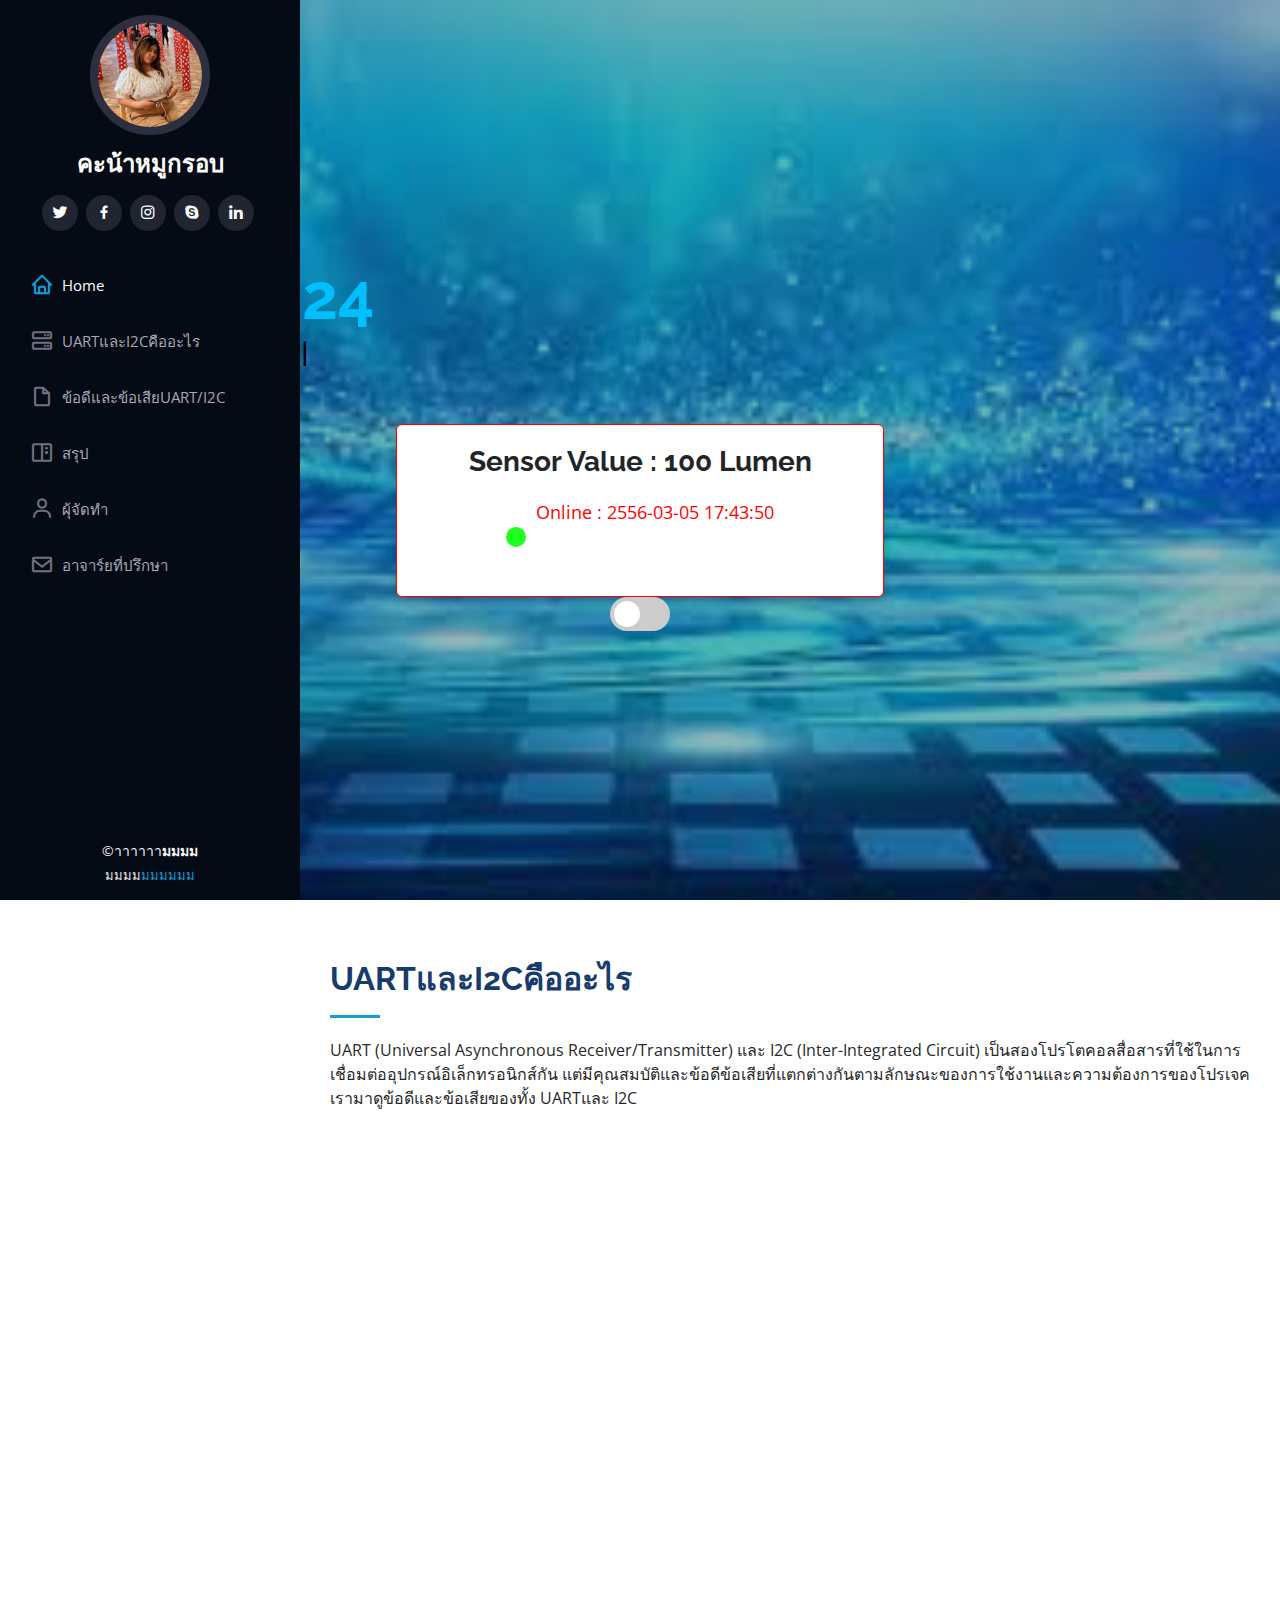
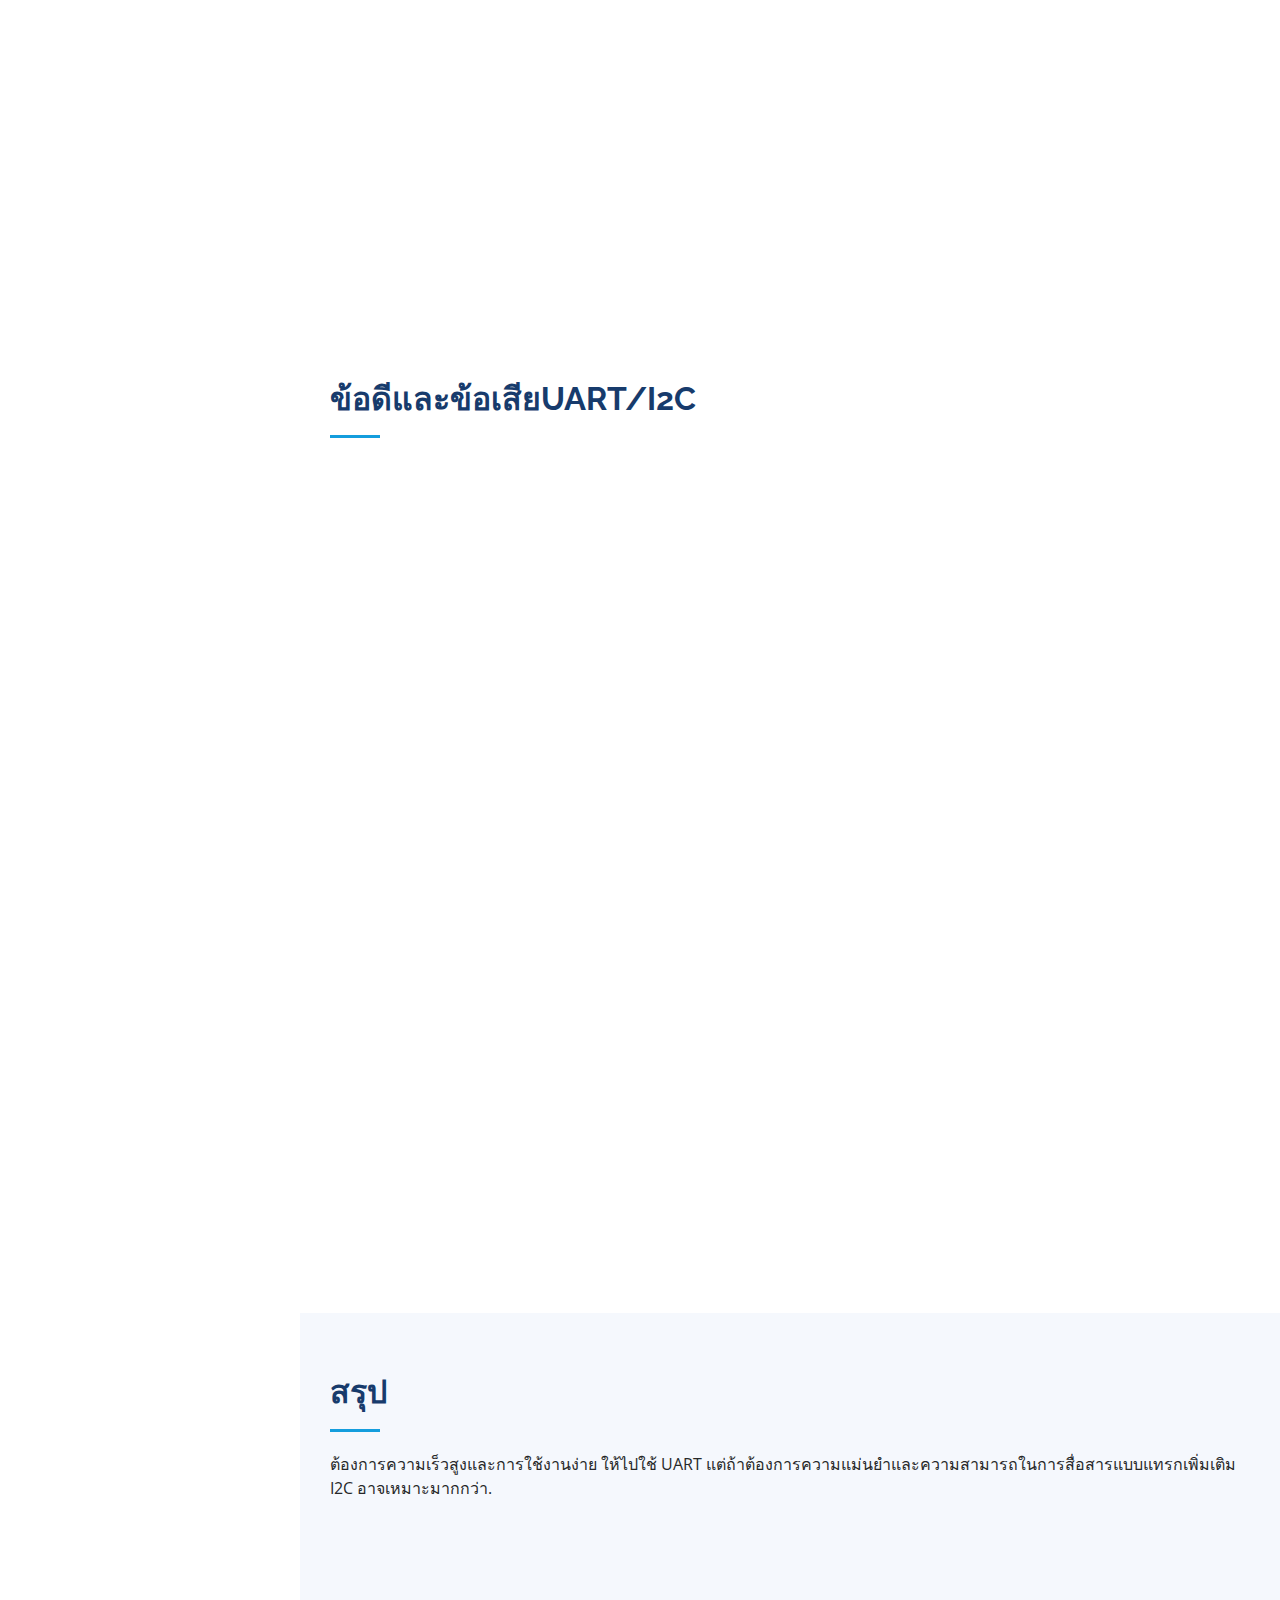
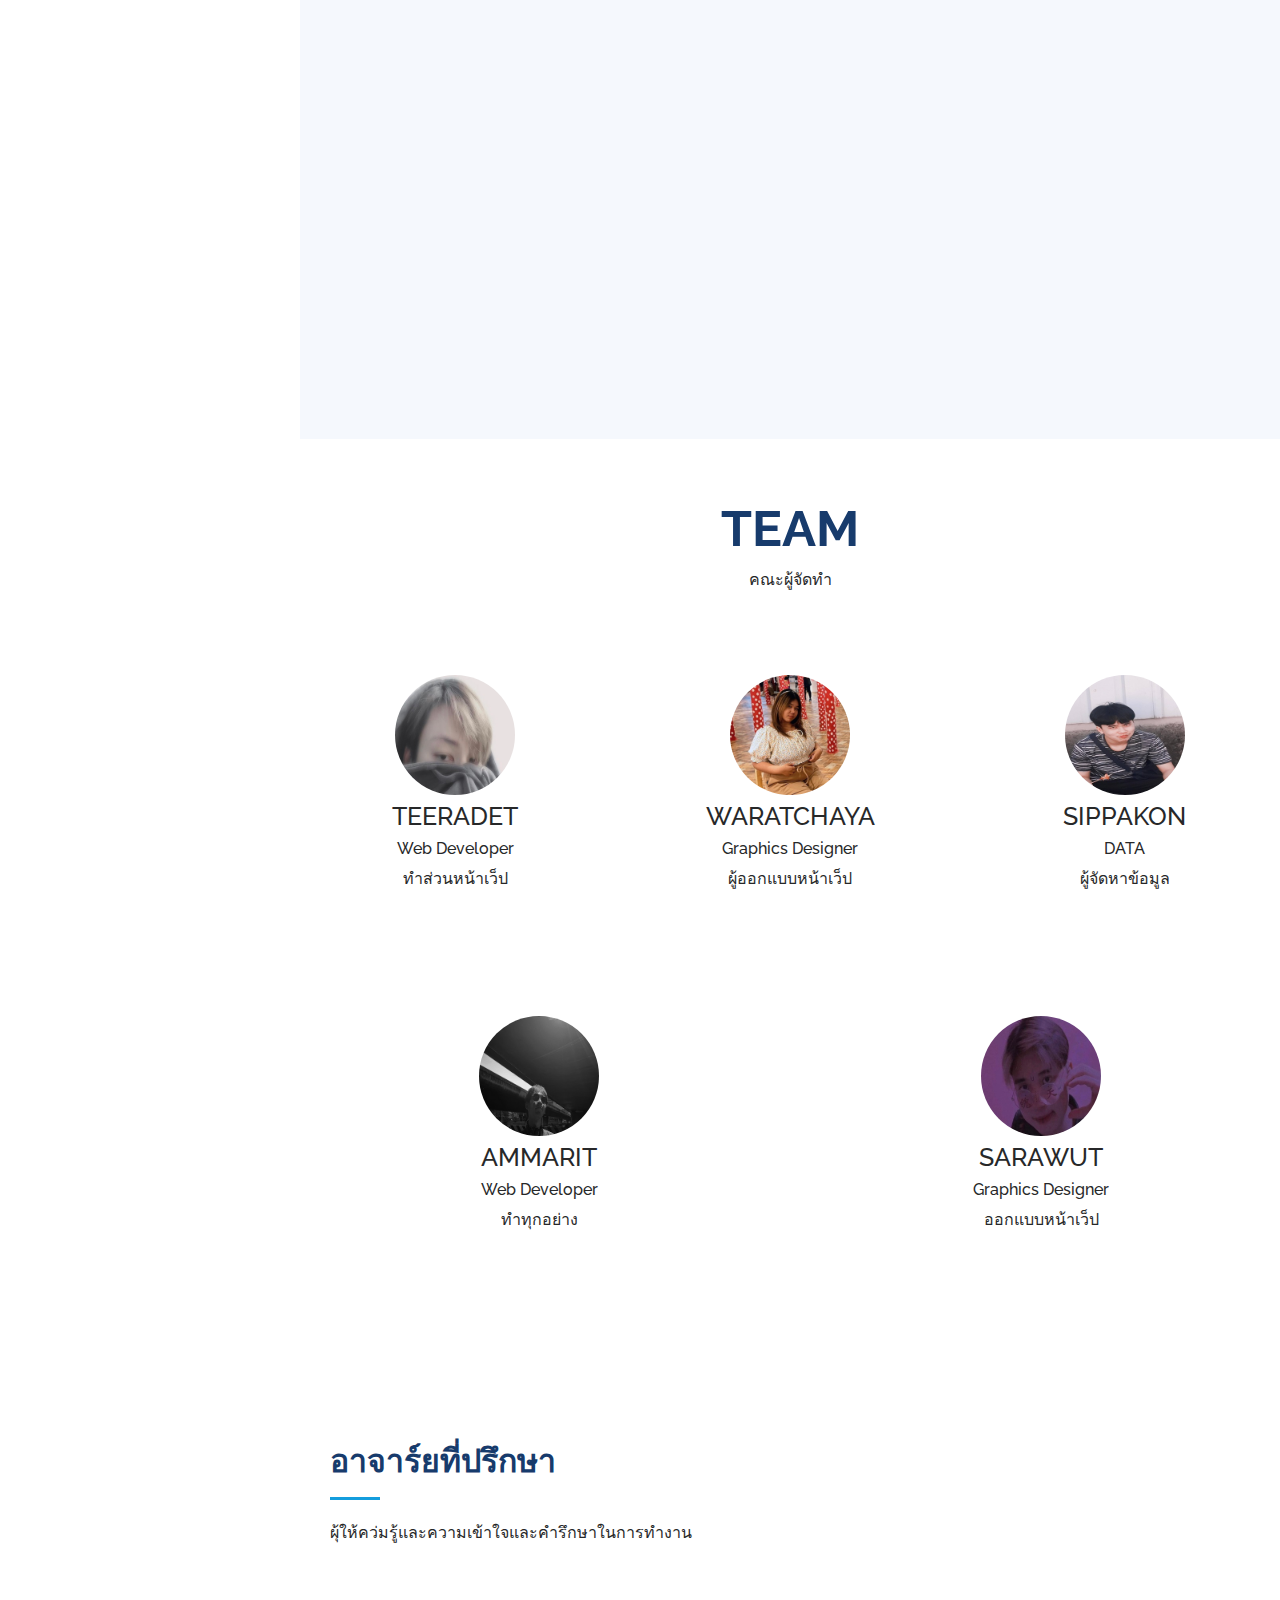
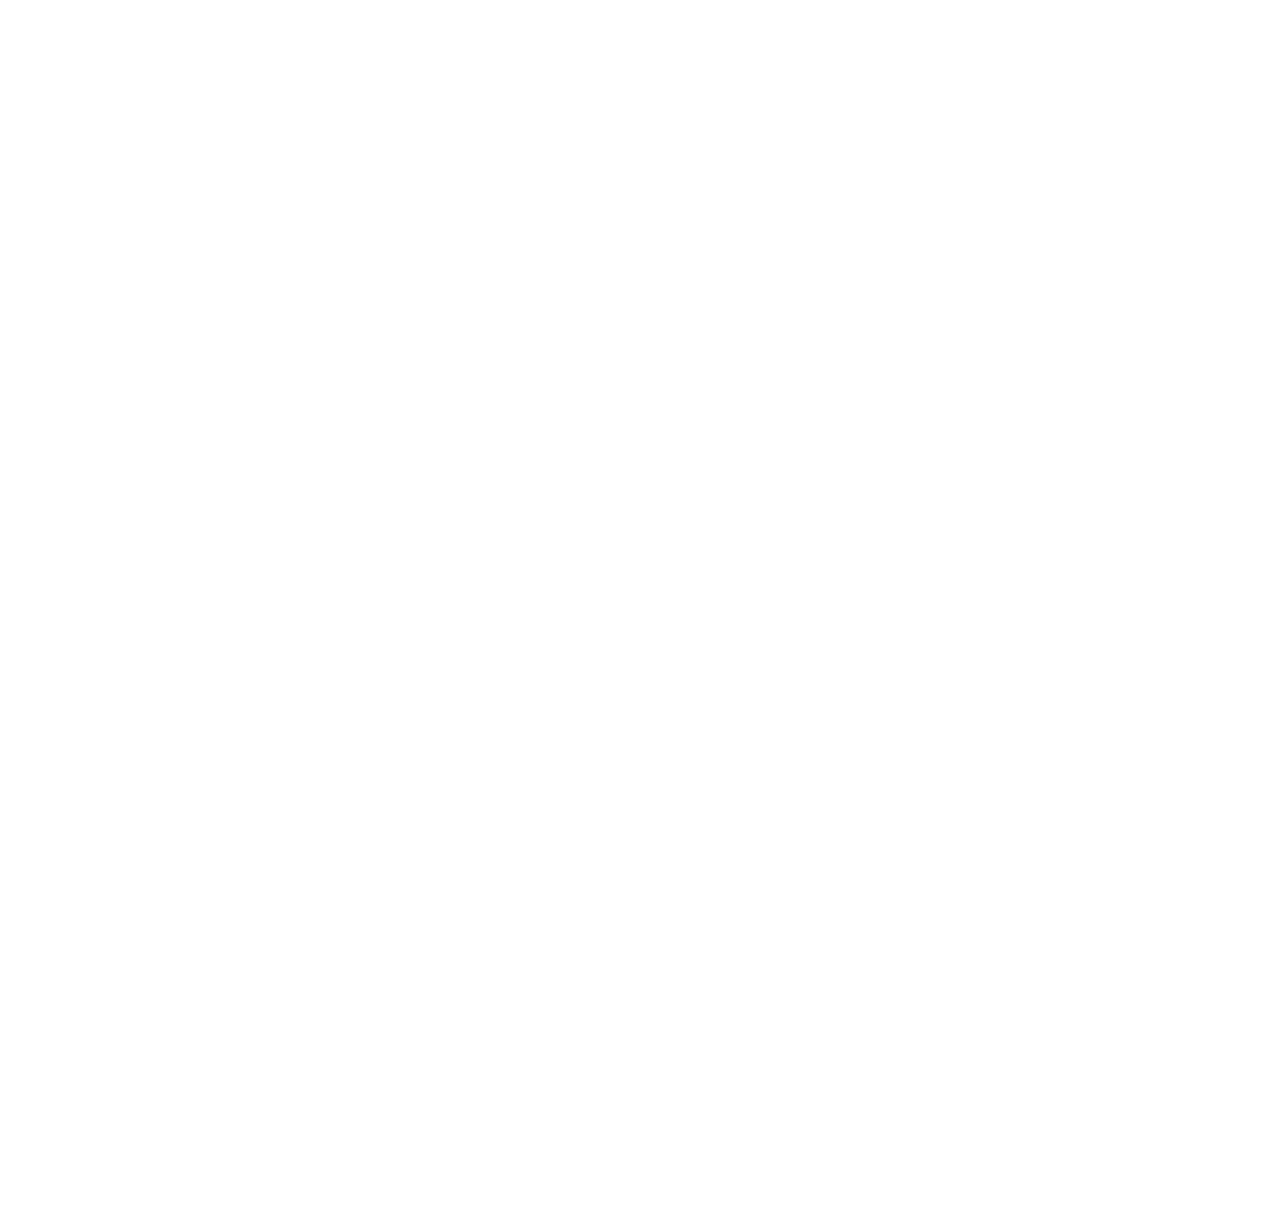
<file: index.html>
<!DOCTYPE html>
<html lang="en">

<head>

 <link href="https://cdnjs.cloudflare.com/ajax/libs/materialize/1.0.0/css/materialize.min.css" >

  <meta charset="utf-8">
  <meta content="width=device-width, initial-scale=1.0" name="viewport">

  <title>iPortfolio Bootstrap Template - Index</title>
  <meta content="" name="description">
  <meta content="" name="keywords">

  <!-- Favicons -->
  <link href="assets/img/favicon.png" rel="icon">
  <link href="assets/img/apple-touch-icon.png" rel="apple-touch-icon">

  <!-- Google Fonts -->
  <link href="https://fonts.googleapis.com/css?family=Open+Sans:300,300i,400,400i,600,600i,700,700i|Raleway:300,300i,400,400i,500,500i,600,600i,700,700i|Poppins:300,300i,400,400i,500,500i,600,600i,700,700i" rel="stylesheet">

  <!-- Vendor CSS Files -->
  <link href="assets/vendor/aos/aos.css" rel="stylesheet">
  <link href="assets/vendor/bootstrap/css/bootstrap.min.css" rel="stylesheet">
  <link href="assets/vendor/bootstrap-icons/bootstrap-icons.css" rel="stylesheet">
  <link href="assets/vendor/boxicons/css/boxicons.min.css" rel="stylesheet">
  <link href="assets/vendor/glightbox/css/glightbox.min.css" rel="stylesheet">
  <link href="assets/vendor/swiper/swiper-bundle.min.css" rel="stylesheet">



  
  

  <!-- Template Main CSS File -->
  <link href="assets/css/style.css" rel="stylesheet">
  <link rel="stylesheet" href="style.css">
  

  <!-- =======================================================
  * Template Name: iPortfolio
  * Updated: Jul 27 2023 with Bootstrap v5.3.1
  * Template URL: https://bootstrapmade.com/iportfolio-bootstrap-portfolio-websites-template/
  * Author: BootstrapMade.com
  * License: https://bootstrapmade.com/license/
  ======================================================== -->
  <style> 
    .container1 { 
      width: 1000px;
      
      
      
    } 

    .card { 
        
        border: 1px solid #ff0000; 
        box-shadow: 0 4px 8px 0 rgba(0, 0, 0, 0.2); 
        padding: 20px; 
        text-align: center; 
    } 

    #sensorValueLive, 
    .value { 
        font-size: 28px; 
        font-weight: bold; 
        margin-bottom: 20px; 
        display: inline; 
    } 

    .date { 
        font-size: 18px; 
        color: #ff0000; 
        display: inline; 
    } 

    #sensorValueLiveDate, 
    #sensorValueLive { 
        display: inline; 
    } 

    .active { 
        display: inline; 
    } 

    /* Add these styles to your existing CSS */ 
    .dot-container { 
        display: inline-flex; 
        /* Display children in a row */ 
        align-items: center; 
        /* Center vertically within the container */ 
        gap: 10px; 
        /* Space between the dot and date */ 
    } 

    .dot { 
        width: 20px; 
        height: 20px; 
        background-color: rgb(29, 255, 29); 
        border-radius: 50%; 
        opacity: 1 ; 
        transition: opacity 0.5s ease-in-out; 
    } 

    /* Add these styles to your existing CSS */ 
    .reddot-container { 
        display: inline-flex; 
        /* Display children in a row */ 
        align-items: center; 
        /* Center vertically within the container */ 
        gap: 10px; 
        /* Space between the dot and date */ 
    } 

    .reddot { 
        width: 20px; 
        height: 20px; 
        background-color: red; 
        border-radius: 50%; 
        opacity: 1; 
        transition: opacity 0.5s ease-in-out; 
    } 

    #OnlineBoard, 
    #OfflineBoard { 
        display: none; 
    } 

    .OfflineButton { 
        color: red; 
        text-decoration: none; 
    } 

    .OfflineButton:hover { 
        color: #888; 
        text-decoration: none; 
    } 

    /* Styles for the switch */ 
    .switch { 
        position: relative; 
        display: inline-block; 
        width: 60px; 
        height: 34px; 
    } 

    .slider { 
        position: absolute; 
        cursor: pointer; 
        top: 0; 
        left: 0; 
        right: 0; 
        bottom: 0; 
        background-color: #ccc; 
        transition: .4s; 
        border-radius: 34px; 
    } 

    .slider:before { 
        position: absolute; 
        content: ""; 
        height: 26px; 
        width: 26px; 
        left: 4px; 
        bottom: 4px; 
        background-color: white; 
        transition: .4s; 
        border-radius: 50%; 
    } 

    input:checked+.slider { 
        background-color: #2196F3; 
    } 

    input:focus+.slider { 
        box-shadow: 0 0 1px #2196F3; 
    } 

    input:checked+.slider:before { 
        transform: translateX(26px); 
    } 

    /* Hide the input */ 
    input { 
        opacity: 0; 
        width: 0; 
        height: 0; 
    } 
</style> 

</head>

<body>

  <!-- ======= Mobile nav toggle button ======= -->
  <i class="bi bi-list mobile-nav-toggle d-xl-none"></i>

  <!-- ======= Header ======= -->
  <header id="header">
    <div class="d-flex flex-column">

      <div class="profile">
        <img src="img/100.jpg" alt="" class="img-fluid rounded-circle">
        <h1 class="text-light"><a href="index.html">คะน้าหมูกรอบ</a></h1>
        <div class="social-links mt-3 text-center">
          <a href="#" class="twitter"><i class="bx bxl-twitter"></i></a>
          <a href="#" class="facebook"><i class="bx bxl-facebook"></i></a>
          <a href="#" class="instagram"><i class="bx bxl-instagram"></i></a>
          <a href="#" class="google-plus"><i class="bx bxl-skype"></i></a>
          <a href="#" class="linkedin"><i class="bx bxl-linkedin"></i></a>
        </div>
      </div>

      <nav id="navbar" class="nav-menu navbar">
        <ul>
          <li><a href="#hero" class="nav-link scrollto active"><i class="bx bx-home"></i> <span>Home</span></a></li>
          <li><a href="#about" class="nav-link scrollto"><i class="bx bx-server"></i> <span>UARTและI2Cคืออะไร</span></a></li>
          <li><a href="#resume" class="nav-link scrollto"><i class="bx bx-file-blank"></i> <span>ข้อดีและข้อเสียUART/I2C</span></a></li>
          <li><a href="#portfolio" class="nav-link scrollto"><i class="bx bx-book-content"></i> <span>สรุป</span></a></li>
          <li><a href="#services" class="nav-link scrollto"><i class="bx bx-user"></i> <span>ผุ้จัดทำ</span></a></li>
          <li><a href="#contact" class="nav-link scrollto"><i class="bx bx-envelope"></i> <span>อาจาร์ยที่ปรึกษา</span></a></li>
        </ul>
      </nav><!-- .nav-menu -->
    </div>
    
  </header><!-- End Header -->

  <!-- ======= Hero Section ======= -->
  <section id="hero" class="d-flex flex-column justify-content-center align-items-center">
    <div class="hero-container" data-aos="fade-in">
      <h1 style="color: rgb(0, 191, 255);">CT . 324</h1>
      <p style="color: rgb(0, 0, 0);">ผู้จัดทำ <span class="typed" data-typed-items="THEW,I HERE DA, POY, ARM ,AOM"></span></p>
      <div class="container1"> 
        <div class="row"> 
            <div class="col-md-6 offset-md-3 text-center"> 

                <div id="OfflineBoardAlert" style="display: none;"> 
                    <div class="accordion-item"> 
                        <h2 class="accordion-header" id="headingTwo"> 


                            <div class="alert alert-danger" role="alert"> 
                                <a type="button" class="OfflineButton" data-bs-toggle="collapse" data-bs-target="#collapseTwo" aria-expanded="false" aria-controls="collapseTwo"> 
                                    <h5 id="valueDisplay"></h5> 
                                </a> 
                            </div> 


                        </h2> 
                        <div id="collapseTwo" class="accordion-collapse collapse" aria-labelledby="headingTwo" data-bs-parent="#accordionExample"> 
                            <div class="accordion-body"> 
                                Lastest Online : <u> 
                                    <h5 id="LastupdateSensorValue"></h5> 
                                </u> 
                            </div> 
                        </div> 
                    </div> 
                </div> 


                <div class="card"> 

                    <h2 class="value">Sensor Value : 100 Lumen</h2> 

                    <!-- Wrap dot and date in a container div --> 
                    <center> 
                        <div class="dot-container"> 
                            <div class="dot" id="greenDot"></div> 
                            <div class="date">Online : 2556-03-05 17:43:50</p> 
                            </div> 
                        </div> 

                    </center> 
                </div> 
                <label class="switch"> 
                    <input type="checkbox" id="LedSwitch" value="0"> <!-- Set the initial value to "0" --> 
                    <span class="slider"></span> 
                </label> 


                <script> 
                    $(document).ready(function() { 
                        $('#LedSwitch').on('change', function() { 
                            var newState = $(this).val() === '0' ? '1' : '0'; // Toggle the state 

                            // Update the input's value to the new state 
                            $(this).val(newState); 

                            // Send an AJAX request to your PHP script 
                            $.ajax({ 
                                type: 'POST', 
                                url: 'action/insert_switch.php', 
                                data: { 
                                    newState: newState // Include the new state 
                                }, 
                                success: function(response) { 
                                    // Handle the response if needed 
                                    console.log(response); 
                                }, 
                                error: function() { 
                                    // Handle any errors here 
                                } 
                            }); 
                        }); 
                    }); 

                </script> 
            </div> 
        </div> 
    </div> 

    <!-- Bootstrap JS and jQuery (optional) --> 
    <script src="https://code.jquery.com/jquery-3.5.1.slim.min.js"></script> 
    <script src="https://cdn.jsdelivr.net/npm/@popperjs/core@2.5.3/dist/umd/popper.min.js"></script> 
    <script src="https://maxcdn.bootstrapcdn.com/bootstrap/4.5.2/js/bootstrap.min.js"></script> 

    <!-- Add Bootstrap JavaScript (CDN or local) --> 
    <script src="https://cdn.jsdelivr.net/npm/bootstrap@5.3.0/dist/js/bootstrap.bundle.min.js"></script>
    </div>
  </section><!-- End Hero -->

  <main id="main">

    <!-- ======= About Section ======= -->
    <section id="about" class="about">
      <div class="container">

        <div class="section-title">
          <h2>UARTและI2Cคืออะไร</h2>
          <p>UART (Universal Asynchronous Receiver/Transmitter) และ I2C (Inter-Integrated Circuit) เป็นสองโปรโตคอลสื่อสารที่ใช้ในการเชื่อมต่ออุปกรณ์อิเล็กทรอนิกส์กัน แต่มีคุณสมบัติและข้อดีข้อเสียที่แตกต่างกันตามลักษณะของการใช้งานและความต้องการของโปรเจค เรามาดูข้อดีและข้อเสียของทั้ง UARTและ I2C</p>
        </div>

        <div class="row">
          <div class="col-lg-4" data-aos="fade-right">
            <img src="assets/img/4.jpg" class="img-fluid" alt="">
          </div>
          
          <div class="col-lg-8 pt-4 pt-lg-0 content" data-aos="fade-left">
            <h3>UART/I2C</h3>
            <p class="fst-italic">
              I²C ย่อมาจาก Inter Integrate Circuit (IIC) แต่นิยมเรียกว่า I²C มากกว่า เป็นการสื่อสารอนุกรมแบบ synchronous เพื่อใช้สื่อสารข้อมูลระหว่างอุปกรณ์ความเร็วต่ำI²C มีความโดดเด่นที่การเชื่อมต่อกันเป็นระบบบัสแบบรับและส่งข้อมูล ซึ่งสามารถเชื่อมต่อกับอุปกรณ์จำนวนมากได้โดยใช้สายเพียงแค่ 2 เส้น ทำให้ลดจำนวนของสายไฟและขนาดของอุปกรณ์ไปได้ จึงทำให้เป็นการสื่อสารที่นิยมสำหรับระบบฝังตัว(embedded system)ขนาดเล็ก
              <br>UART หรือชื่อเต็ม Universal Asynchronous Receiver and Transmitter เป็นการสื่อสารข้อมูลผ่านพอร์ตอนุกรมแบบอะซิงโครนัส (asynchronous serial communication) ระหว่างอุปกรณ์ต่าง ๆ ซึ่งนิยมใช้เป็นการสื่อสารระหว่างไมโครคอนโทรลเลอร์ด้วยกัน
            </p>
            <h1 style="color: #173b6c;">การสื่อสารแบบอนุกรม</h1>
            <p class="fst-italic">
              คือการใช้สาย 1 เส้นรับ-ส่งข้อมูลแบบต่อเนื่อง โดยอาศัยเทคนิคต่าง ๆ ในการสื่อสาร เช่นการใช้สัญญาณทริกเพื่อรับข้อมูลเข้า การใช้บิตเริ่มต้นกำหนดการรับข้อมูล โดยอาจจะอาศัยและไม่อาศัยเวลาในการทำงาน ทั้งนี้การสื่อสารแบบอนุกรมสามารถแบ่งได้เป็น 2 รูปแบบคือ
            </p>
            <p>
              แบบซิงโคนัส (Synchronous) – เป็นการสื่อสารที่ใช้สายสัญญาณข้อมูลอย่างน้อย 1 เส้น และมีสายอีก 1 เส้นกำหนดจังหวะการรับข้อมูล ข้อดีของการสื่อสารแบบนี้คือการรับส่งข้อมูลมีความผิดพลาดน้อยหรือไม่มีความผิดพลาดเลย แต่ข้อเสียคือต้องใช้สายสัญญาณอย่างน้อย 2 เส้นในการสื่อสาร โดยโปรโตคอลที่ทำงานแบบซิงโคนัสได้แก่ I2C I2S และ SPI
            </p>
            <p>
              แบบอะซิงโคนัส (Asynchronous) – เป็นการสื่อสารที่ใช้สายสัญญาณข้อมูลเพียงเส้นเดียวในการทำงาน โดยอาศัยสัญญาณจากบิตเริ่มต้น และบิตสิ่นสุดในการบอกจังหวะการรับส่งข้อมูล การสื่อสารแบบนี้จำเป็นต้องอาศัยเวลามาเป็นตัวกำหนดการรับสัญญาณเข้ามาซึ่งหากมีการตั้งค่าที่ผิดจะทำให้อ่านข้อมูลที่ส่งมาได้ผิดพลาด ข้อดีของการสื่อสารแบบนี้คือใช้สายสัญญาณเพียง 1 เส้นก็สามารถรับ-ส่งข้อมูลได้แล้ว แต่ข้อเสียคือมีความผิดพลาดในการสื่อสารได้ง่าย โดยโปรโตคอลที่ทำงานแบบอะซิงโคนัสคือ UART
            </p>
          </div>
        </div>

      </div>
    </section><!-- End About Section -->





    <!-- ======= Resume Section ======= -->
    <section id="resume" class="resume">
      <div class="container">

        <div class="section-title">
          <h2>ข้อดีและข้อเสียUART/I2C</h2>
          
        </div>

        <div class="row">
          <div class="col-lg-6" data-aos="fade-up">
            <h3 class="resume-title">UART (Universal Asynchronous Receiver/Transmitter)</h3>
            <div class="resume-item pb-0">
              <h4>ข้อดี UART</h4>
              <p><em>ข้อดีและข้อเสียมีดังนี้</em></p>
              <ul>
                <li>1.ง่ายต่อการใช้งาน :  มีการสื่อสารแบบซีเรียลแบบง่าย ที่สามารถใช้งานได้ง่ายและทั่วไปในหลายแพลตฟอร์ม.</li>
                <li>2.มีความเร็วสูง:  UART สามารถทำงานในความเร็วสูงได้และมีความเร็วเฉลี่ยสูงกว่า I2C.</li>
                <li>3.ไม่ต้องมีอุปกรณ์ควบคุมเส้นสัญญาณเพิ่มเติม: UART ใช้สัญญาณเส้นเดียวเท่านั้น (TX - ส่ง, RX - รับ) และไม่จำเป็นต้องมีอุปกรณ์ควบคุมสัญญาณเพิ่มเติม เช่น pull-up resistor หรือสัญญาณคล็อกต่าง ๆ</li>
              </ul>
            </div>

            
            <div class="resume-item">
              <h4>ข้อเสีย UART</h4>
              1.ไม่สามารถใช้งานแบบแทรกเพิ่มเติมได้: UART ไม่สามารถใช้งานแบบ multi-master หรือแทรกข้อมูลเพิ่มเติมในช่วงการสื่อสารได้ง่าย ๆ อย่าง I2C.
            </div>
            <div class="resume-item">
              2.ไม่มีตัวตรวจสอบข้อผิดพลาด: UART ไม่มีตัวตรวจสอบข้อผิดพลาด (error-checking) ที่มีความแม่นยำเท่ากับ I2C ซึ่งอาจทำให้มีความเสี่ยงในการสูญเสียข้อมูลในบางกรณี.
              
            </div>
          </div>
          <div class="col-lg-6" data-aos="fade-up" data-aos-delay="100">
            <h3 class="resume-title">I2C (Inter-Integrated Circuit)</h3>
            <div class="resume-item">
              <h4>ข้อดี I2C</h4>
              <p><em>ข้อดีและข้อเสียมีดังนี้</em></p>
              
              <ul>
                <li>1.สามารถใช้งานแบบแทรกเพิ่มเติมได้: I2C สามารถใช้งานในโหมด multi-master และสามารถแทรกข้อมูลเพิ่มเติมในช่วงการสื่อสารได้ง่าย ๆ ซึ่งเหมาะสำหรับการสื่อสารระหว่างหลายอุปกรณ์.</li>
                <li>2.มีการตรวจสอบข้อผิดพลาด: I2C มีตัวตรวจสอบข้อผิดพลาด (error-checking) ที่ช่วยในการตรวจสอบความถูกต้องของข้อมูลที่ถูกส่งและรับ.</li>
                <li>3.ใช้สายสัญญาณเดียวสำหรับการสื่อสาร: I2C ใช้สายสัญญาณเดียวสำหรับการสื่อสาร (สายข้อมูลเดียว, สายคล็อกเดียว) ซึ่งช่วยลดจำนวนสายที่ต้องใช้.</li>
                
              </ul>
            </div>
            <div class="resume-item">
              <h4>ข้อสีย I2C</h4>
              <ul>
                <li>1.ความเร็วต่ำกว่า: I2C มีความเร็วที่ต่ำกว่า UART และไม่เหมาะสำหรับการสื่อสารที่ต้องการความเร็วสูง.</li>
                <li>2.จำนวนสายที่ใช้มากกว่า: I2C ใช้สายสัญญาณเพิ่มเติม (สายข้อมูลและสายคล็อก) ซึ่งทำให้มีการใช้สายที่มากกว่าในการเชื่อมต่อ.</li>
                
              </ul>
              <h4>ข้อแนะนำ</h4>
        <p>การเลือกใช้ UART หรือ I2C ขึ้นอยู่กับความต้องการของโปรเจคของคุณ ถ้าคุณต้องการความเร็วสูงและการใช้งานง่าย UART อาจเป็นตัวเลือกที่ดี แต่ถ้าคุณต้องการความแม่นยำและความสามารถในการสื่อสาร I2C ก็อาจจะเป็นอีกทางเลือกนึง</p>
            </div>
          </div>
          
        </div>
        

      </div>
      
    </section><!-- End Resume Section -->

    <!-- ======= Portfolio Section ======= -->
    <section id="portfolio" class="portfolio section-bg">
      <div class="container">

        <div class="section-title">
          <h2>สรุป</h2>
          <p>ต้องการความเร็วสูงและการใช้งานง่าย ให้ไปใช้ UART แต่ถ้าต้องการความแม่นยำและความสามารถในการสื่อสารแบบแทรกเพิ่มเติม I2C อาจเหมาะมากกว่า.</p>
        </div>

        <div class="row" data-aos="fade-up">
          <div class="col-lg-12 d-flex justify-content-center">
            <ul id="portfolio-flters">
              <li data-filter="*" class="filter-active">All</li>
              <li data-filter=".filter-app">UART</li>
              <li data-filter=".filter-card">I2C</li>
              
            </ul>
          </div>
        </div>

        <div class="row portfolio-container" data-aos="fade-up" data-aos-delay="100">

          <div class="col-lg-4 col-md-6 portfolio-item filter-app">
            <div class="portfolio-wrap">
              <img src="assets/img/89.jpg" class="img-fluid" alt="">
              
            </div>
          </div>

          <div class="col-lg-4 col-md-6 portfolio-item filter-app">
            <div class="portfolio-wrap">
              <img src="assets/img/90.jpg" class="img-fluid" alt="">
              <div class="portfolio-links">
            
              </div>
            </div>
          </div>

          <div class="col-lg-4 col-md-6 portfolio-item filter-card">
            <div class="portfolio-wrap">
              <img src="assets/img/92.jpg" class="img-fluid" alt="">
              <div class="portfolio-links">
              
              </div>
            </div>
          </div>

        

          <div class="col-lg-4 col-md-6 portfolio-item filter-app">
            <div class="portfolio-wrap">
              <img src="assets/img/91.jpg" class="img-fluid" alt="">
              <div class="portfolio-links">
                
              </div>
            </div>
          </div>

          <div class="col-lg-4 col-md-6 portfolio-item filter-card">
            <div class="portfolio-wrap">
              <img src="assets/img/93.jpg" class="img-fluid" alt="">
              <div class="portfolio-links">
                
              </div>
            </div>
          </div>

          <div class="col-lg-4 col-md-6 portfolio-item filter-card">
            <div class="portfolio-wrap">
              <img src="assets/img/94.jpg" class="img-fluid" alt="">
              <div class="portfolio-links">
                
              </div>
            </div>
          </div>

          

        </div>

      </div>
    </section><!-- End Portfolio Section -->

    <!-- ======= ผู้จัดทำ Services Section ======= -->
    <section id="services" class="services">
      <div class="container2">
        <h1 class="header"><span style="color: #173b6c;">Team</span></h1>
        <p class="sub-text">คณะผู้จัดทำ</p>
        <div class="row">
        <div class="col s12 m6 l4">
          <div style="text-align: center;" class="single-service center-align">
          <div class="img-area"><img alt="" src="img/99.jpg"></div>
          <h2>TEERADET</h2>
          <h4>Web Developer</h4>
          <p>ทำส่วนหน้าเว็ป</p>
          <p class="socials"><i class="fa fa-instagram"></i> <i class="fa fa-dribbble"></i> <i class="fa fa-tumblr"></i> <i class="fa fa-youtube"></i></p>
          </div>
        </div> 
        <div class="col s12 m6 l4">
          <div style="text-align: center;" class="single-service center-align">
          <div class="img-area"><img alt="" src="img/100.jpg"></div>
          <h2>WARATCHAYA</h2>
          <h4>Graphics Designer</h4>
          <p>ผู้ออกแบบหน้าเว็ป</p>
          <p class="socials"><i class="fa fa-instagram"></i> <i class="fa fa-dribbble"></i> <i class="fa fa-tumblr"></i> <i class="fa fa-youtube"></i></p>
          </div>
        </div>
        
        <div class="col s12 m6 l4">
          <div style="text-align: center;" class="single-service center-align">
          <div class="img-area"><img alt="" src="img/96.jpg"></div>
          <h2>SIPPAKON</h2>
          <h4>DATA</h4>
          <p>ผู้จัดหาข้อมูล</p>
          <p class="socials"><i class="fa fa-instagram"></i> <i class="fa fa-dribbble"></i> <i class="fa fa-tumblr"></i> <i class="fa fa-youtube"></i></p>
          </div>
        </div>
        </div>
      </div>
      <div class="container2">
        <div class="row">
        <div class="col s12 m6 l4">
          <div style="text-align: center;" class="single-service center-align">
          <div class="img-area"><img alt="" src="img/98.jpg"></div>
          <h2>AMMARIT</h2>
          <h4>Web Developer</h4>
          <p>ทำทุกอย่าง</p>
          <p class="socials"><i class="fa fa-instagram"></i> <i class="fa fa-dribbble"></i> <i class="fa fa-tumblr"></i> <i class="fa fa-youtube"></i></p>
          </div>
        </div> 
        <div class="col s12 m6 l4">
          <div style="text-align: center;" class="single-service center-align">
          <div class="img-area"><img alt="" src="img/97.jpg"></div>
          <h2>SARAWUT</h2>
          <h4>Graphics Designer</h4>
          <p>ออกแบบหน้าเว็ป</p>
          <p class="socials"></p>
          </div>
        </div>
        </div>
      </div>
    
    
    </section><!-- End ผู้จัดทำ Services Section -->
    


    <!-- ======= Contact Section ======= -->
    <section id="contact" class="contact">
      <div class="container">

        <div class="section-title">
          <h2>อาจาร์ยที่ปรึกษา</h2>
          <p>ผุ้ให้คว่มรู้และความเข้าใจและคำรึกษาในการทำงาน</p>
        </div>

        <div class="row" data-aos="fade-in">

          <div class="col-lg-5 d-flex align-items-stretch">
            <div class="info">
              <img src="img/101.jpg" frameborder="0" style="margin-top: 10px; border:0; width: 90%; height: 290px;"></img>
              <h3>อาจาร์ย ณฤทธิ์ ญังธนิศรา</h3>
              <img src="img/102.jpg" frameborder="0" style="margin-top: 10px; border:0; width: 90%; height: 290px;"></img>
              <h3>อาจาร์ย หิน</h3>
              <img src="img/103.jpg" frameborder="0" style="margin-top: 10px; border:0; width: 90%; height: 290px;"></img>
              <h3>อาจาร์ย เบนท์</h3>
            </div>

          </div>

          <div class="col-lg-7 mt-5 mt-lg-0 d-flex align-items-stretch">
            <form action="forms/contact.php" method="post" role="form" class="php-email-form">
              <div class="row">
                <section id="skills" class="skills section-bg">
                  <div class="container">
            
                    <div class="section-title">
                      <h2>ภาษาที่ใช้ทำ</h2>
                      <p></p>
                    </div>
            
                    <div class="row skills-content">
            
                      <div class="col-lg-6" data-aos="fade-up">
            
                        <div class="progress">
                          <span class="skill">HTML <i class="val">100%</i></span>
                          <div class="progress-bar-wrap">
                            <div class="progress-bar" role="progressbar" aria-valuenow="100" aria-valuemin="0" aria-valuemax="100"></div>
                          </div>
                        </div>
            
                        <div class="progress">
                          <span class="skill">CSS <i class="val">90%</i></span>
                          <div class="progress-bar-wrap">
                            <div class="progress-bar" role="progressbar" aria-valuenow="90" aria-valuemin="0" aria-valuemax="100"></div>
                          </div>
                        </div>
            
                        <div class="progress">
                          <span class="skill">JavaScript <i class="val">75%</i></span>
                          <div class="progress-bar-wrap">
                            <div class="progress-bar" role="progressbar" aria-valuenow="75" aria-valuemin="0" aria-valuemax="100"></div>
                          </div>
                        </div>
            
                      </div>
            
                      <div class="col-lg-6" data-aos="fade-up" data-aos-delay="100">
            
                        <div class="progress">
                          <span class="skill">PHP <i class="val">80%</i></span>
                          <div class="progress-bar-wrap">
                            <div class="progress-bar" role="progressbar" aria-valuenow="80" aria-valuemin="0" aria-valuemax="100"></div>
                          </div>
                        </div>
            
                        <div class="progress">
                          <span class="skill">WordPress/CMS <i class="val">90%</i></span>
                          <div class="progress-bar-wrap">
                            <div class="progress-bar" role="progressbar" aria-valuenow="90" aria-valuemin="0" aria-valuemax="100"></div>
                          </div>
                        </div>
            
                        <div class="progress">
                          <span class="skill">Photoshop <i class="val">55%</i></span>
                          <div class="progress-bar-wrap">
                            <div class="progress-bar" role="progressbar" aria-valuenow="55" aria-valuemin="0" aria-valuemax="100"></div>
                          </div>
                        </div>
            
                      </div>
            
                    </div>
            
                  </div>
                </section>
                
                
              
            </form>
          </div>

        </div>

      </div>
    </section><!-- End Contact Section -->

  </main><!-- End #main -->

  <!-- ======= Footer ======= -->
  <footer id="footer">
    <div class="container">
      <div class="copyright">
        &copy;าาาาาา<strong><span>มมมม</span></strong>
      </div>
      <div class="credits">
        <!-- All the links in the footer should remain intact. -->
        <!-- You can delete the links only if you purchased the pro version. -->
        <!-- Licensing information: https://bootstrapmade.com/license/ -->
        <!-- Purchase the pro version with working PHP/AJAX contact form: https://bootstrapmade.com/iportfolio-bootstrap-portfolio-websites-template/ -->
        มมมม<a href="https://bootstrapmade.com/">มมมมมม</a>
      </div>
    </div>
  </footer><!-- End  Footer -->

  <a href="#" class="back-to-top d-flex align-items-center justify-content-center"><i class="bi bi-arrow-up-short"></i></a>

  <!-- Vendor JS Files -->
  <script src="assets/vendor/purecounter/purecounter_vanilla.js"></script>
  <script src="assets/vendor/aos/aos.js"></script>
  <script src="assets/vendor/bootstrap/js/bootstrap.bundle.min.js"></script>
  <script src="assets/vendor/glightbox/js/glightbox.min.js"></script>
  <script src="assets/vendor/isotope-layout/isotope.pkgd.min.js"></script>
  <script src="assets/vendor/swiper/swiper-bundle.min.js"></script>
  <script src="assets/vendor/typed.js/typed.umd.js"></script>
  <script src="assets/vendor/waypoints/noframework.waypoints.js"></script>
  <script src="assets/vendor/php-email-form/validate.js"></script>
  <script src="https://cdnjs.cloudflare.com/ajax/libs/jquery/3.6.0/jquery.min.js">
  </script> 
  <script src="https://cdnjs.cloudflare.com/ajax/libs/materialize/1.0.0/js/materialize.min.js">
  </script>

  <!-- Template Main JS File -->
  <script src="assets/js/main.js"></script>

</body>

</html>
</file>
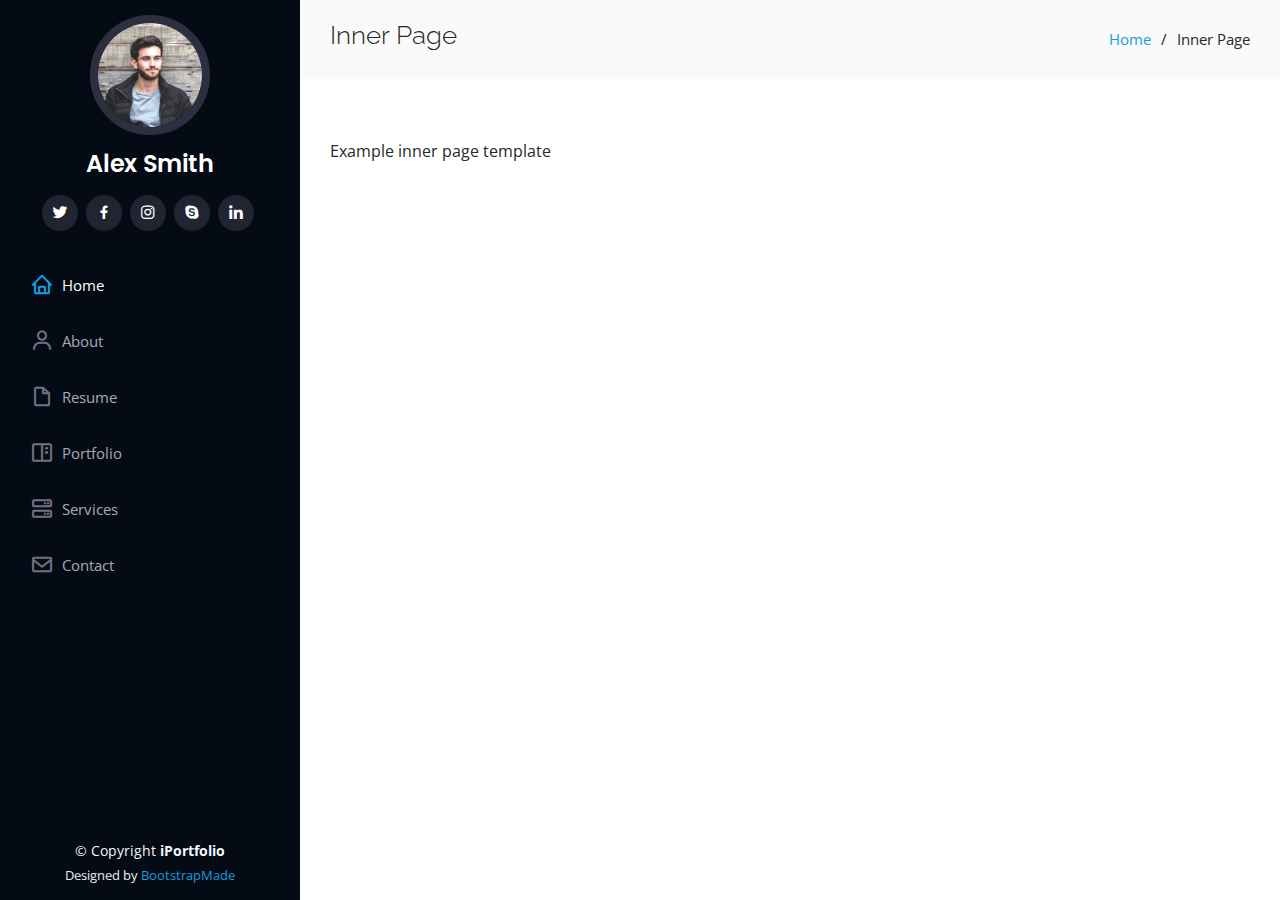
<file: inner-page.html>
<!DOCTYPE html>
<html lang="en">

<head>
  <meta charset="utf-8">
  <meta content="width=device-width, initial-scale=1.0" name="viewport">

  <title>Inner Page - iPortfolio Bootstrap Template</title>
  <meta content="" name="description">
  <meta content="" name="keywords">

  <!-- Favicons -->
  <link href="assets/img/favicon.png" rel="icon">
  <link href="assets/img/apple-touch-icon.png" rel="apple-touch-icon">

  <!-- Google Fonts -->
  <link href="https://fonts.googleapis.com/css?family=Open+Sans:300,300i,400,400i,600,600i,700,700i|Raleway:300,300i,400,400i,500,500i,600,600i,700,700i|Poppins:300,300i,400,400i,500,500i,600,600i,700,700i" rel="stylesheet">

  <!-- Vendor CSS Files -->
  <link href="assets/vendor/aos/aos.css" rel="stylesheet">
  <link href="assets/vendor/bootstrap/css/bootstrap.min.css" rel="stylesheet">
  <link href="assets/vendor/bootstrap-icons/bootstrap-icons.css" rel="stylesheet">
  <link href="assets/vendor/boxicons/css/boxicons.min.css" rel="stylesheet">
  <link href="assets/vendor/glightbox/css/glightbox.min.css" rel="stylesheet">
  <link href="assets/vendor/swiper/swiper-bundle.min.css" rel="stylesheet">

  <!-- Template Main CSS File -->
  <link href="assets/css/style.css" rel="stylesheet">
  

  <!-- =======================================================
  * Template Name: iPortfolio
  * Updated: Jul 27 2023 with Bootstrap v5.3.1
  * Template URL: https://bootstrapmade.com/iportfolio-bootstrap-portfolio-websites-template/
  * Author: BootstrapMade.com
  * License: https://bootstrapmade.com/license/
  ======================================================== -->
</head>

<body>

  <!-- ======= Mobile nav toggle button ======= -->
  <i class="bi bi-list mobile-nav-toggle d-xl-none"></i>

  <!-- ======= Header ======= -->
  <header id="header">
    <div class="d-flex flex-column">

      <div class="profile">
        <img src="assets/img/profile-img.jpg" alt="" class="img-fluid rounded-circle">
        <h1 class="text-light"><a href="index.html">Alex Smith</a></h1>
        <div class="social-links mt-3 text-center">
          <a href="#" class="twitter"><i class="bx bxl-twitter"></i></a>
          <a href="#" class="facebook"><i class="bx bxl-facebook"></i></a>
          <a href="#" class="instagram"><i class="bx bxl-instagram"></i></a>
          <a href="#" class="google-plus"><i class="bx bxl-skype"></i></a>
          <a href="#" class="linkedin"><i class="bx bxl-linkedin"></i></a>
        </div>
      </div>

      <nav id="navbar" class="nav-menu navbar">
        <ul>
          <li><a href="#hero" class="nav-link scrollto active"><i class="bx bx-home"></i> <span>Home</span></a></li>
          <li><a href="#about" class="nav-link scrollto"><i class="bx bx-user"></i> <span>About</span></a></li>
          <li><a href="#resume" class="nav-link scrollto"><i class="bx bx-file-blank"></i> <span>Resume</span></a></li>
          <li><a href="#portfolio" class="nav-link scrollto"><i class="bx bx-book-content"></i> <span>Portfolio</span></a></li>
          <li><a href="#services" class="nav-link scrollto"><i class="bx bx-server"></i> <span>Services</span></a></li>
          <li><a href="#contact" class="nav-link scrollto"><i class="bx bx-envelope"></i> <span>Contact</span></a></li>
        </ul>
      </nav><!-- .nav-menu -->
    </div>
  </header><!-- End Header -->

  <main id="main">

    <!-- ======= Breadcrumbs ======= -->
    <section class="breadcrumbs">
      <div class="container">

        <div class="d-flex justify-content-between align-items-center">
          <h2>Inner Page</h2>
          <ol>
            <li><a href="index.html">Home</a></li>
            <li>Inner Page</li>
          </ol>
        </div>

      </div>
    </section><!-- End Breadcrumbs -->

    <section class="inner-page">
      <div class="container">
        <p>
          Example inner page template
        </p>
      </div>
    </section>

  </main><!-- End #main -->

  <!-- ======= Footer ======= -->
  <footer id="footer">
    <div class="container">
      <div class="copyright">
        &copy; Copyright <strong><span>iPortfolio</span></strong>
      </div>
      <div class="credits">
        <!-- All the links in the footer should remain intact. -->
        <!-- You can delete the links only if you purchased the pro version. -->
        <!-- Licensing information: https://bootstrapmade.com/license/ -->
        <!-- Purchase the pro version with working PHP/AJAX contact form: https://bootstrapmade.com/iportfolio-bootstrap-portfolio-websites-template/ -->
        Designed by <a href="https://bootstrapmade.com/">BootstrapMade</a>
      </div>
    </div>
  </footer><!-- End  Footer -->

  <a href="#" class="back-to-top d-flex align-items-center justify-content-center"><i class="bi bi-arrow-up-short"></i></a>

  <!-- Vendor JS Files -->
  <script src="assets/vendor/purecounter/purecounter_vanilla.js"></script>
  <script src="assets/vendor/aos/aos.js"></script>
  <script src="assets/vendor/bootstrap/js/bootstrap.bundle.min.js"></script>
  <script src="assets/vendor/glightbox/js/glightbox.min.js"></script>
  <script src="assets/vendor/isotope-layout/isotope.pkgd.min.js"></script>
  <script src="assets/vendor/swiper/swiper-bundle.min.js"></script>
  <script src="assets/vendor/typed.js/typed.umd.js"></script>
  <script src="assets/vendor/waypoints/noframework.waypoints.js"></script>
  <script src="assets/vendor/php-email-form/validate.js"></script>

  <!-- Template Main JS File -->
  <script src="assets/js/main.js"></script>

</body>

</html>
</file>
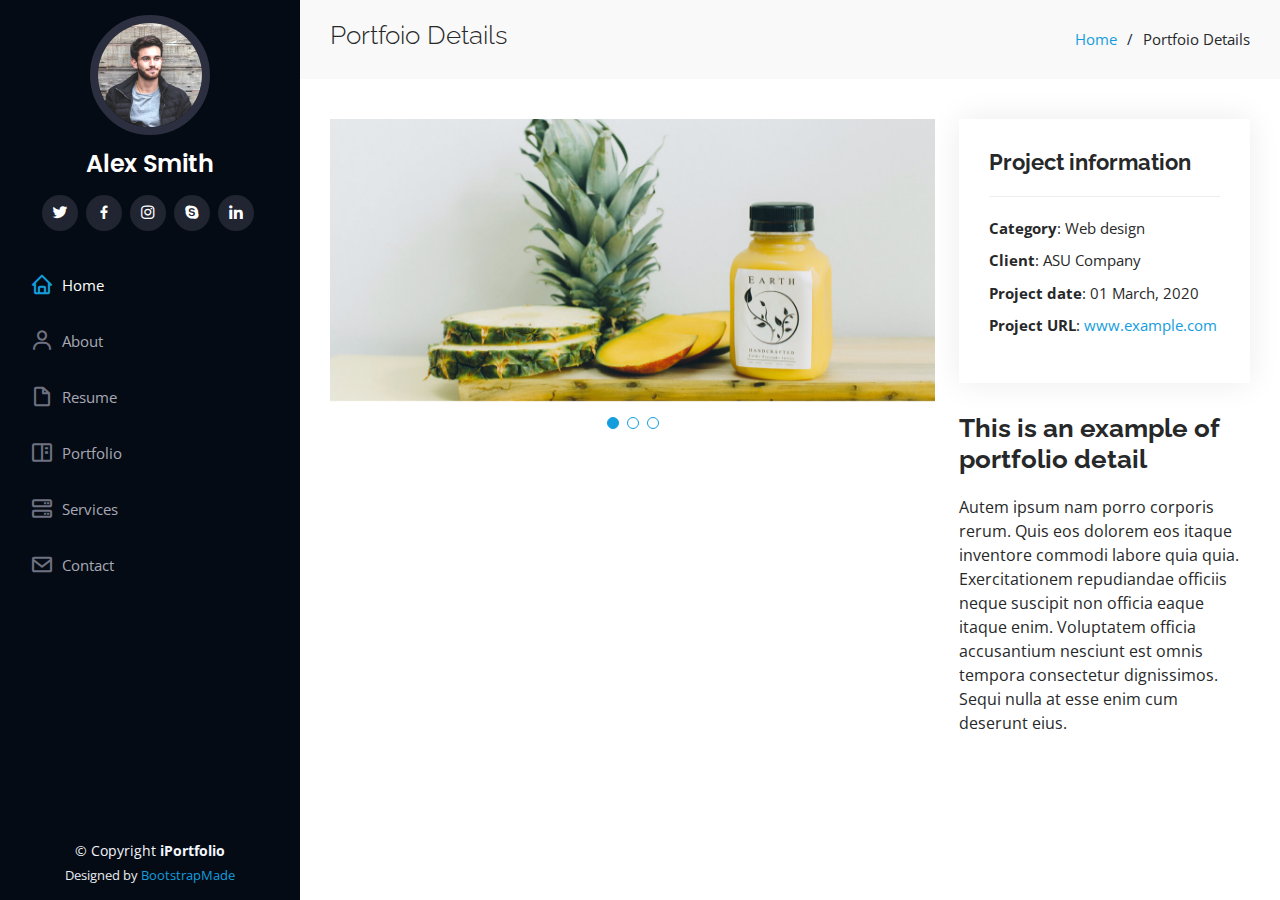
<file: portfolio-details.html>
<!DOCTYPE html>
<html lang="en">

<head>
  <meta charset="utf-8">
  <meta content="width=device-width, initial-scale=1.0" name="viewport">

  <title>Portfolio Details - iPortfolio Bootstrap Template</title>
  <meta content="" name="description">
  <meta content="" name="keywords">

  <!-- Favicons -->
  <link href="assets/img/favicon.png" rel="icon">
  <link href="assets/img/apple-touch-icon.png" rel="apple-touch-icon">

  <!-- Google Fonts -->
  <link href="https://fonts.googleapis.com/css?family=Open+Sans:300,300i,400,400i,600,600i,700,700i|Raleway:300,300i,400,400i,500,500i,600,600i,700,700i|Poppins:300,300i,400,400i,500,500i,600,600i,700,700i" rel="stylesheet">

  <!-- Vendor CSS Files -->
  <link href="assets/vendor/aos/aos.css" rel="stylesheet">
  <link href="assets/vendor/bootstrap/css/bootstrap.min.css" rel="stylesheet">
  <link href="assets/vendor/bootstrap-icons/bootstrap-icons.css" rel="stylesheet">
  <link href="assets/vendor/boxicons/css/boxicons.min.css" rel="stylesheet">
  <link href="assets/vendor/glightbox/css/glightbox.min.css" rel="stylesheet">
  <link href="assets/vendor/swiper/swiper-bundle.min.css" rel="stylesheet">

  <!-- Template Main CSS File -->
  <link href="assets/css/style.css" rel="stylesheet">

  <!-- =======================================================
  * Template Name: iPortfolio
  * Updated: Jul 27 2023 with Bootstrap v5.3.1
  * Template URL: https://bootstrapmade.com/iportfolio-bootstrap-portfolio-websites-template/
  * Author: BootstrapMade.com
  * License: https://bootstrapmade.com/license/
  ======================================================== -->
</head>

<body>

  <!-- ======= Mobile nav toggle button ======= -->
  <i class="bi bi-list mobile-nav-toggle d-xl-none"></i>

  <!-- ======= Header ======= -->
  <header id="header">
    <div class="d-flex flex-column">

      <div class="profile">
        <img src="assets/img/profile-img.jpg" alt="" class="img-fluid rounded-circle">
        <h1 class="text-light"><a href="index.html">Alex Smith</a></h1>
        <div class="social-links mt-3 text-center">
          <a href="#" class="twitter"><i class="bx bxl-twitter"></i></a>
          <a href="#" class="facebook"><i class="bx bxl-facebook"></i></a>
          <a href="#" class="instagram"><i class="bx bxl-instagram"></i></a>
          <a href="#" class="google-plus"><i class="bx bxl-skype"></i></a>
          <a href="#" class="linkedin"><i class="bx bxl-linkedin"></i></a>
        </div>
      </div>

      <nav id="navbar" class="nav-menu navbar">
        <ul>
          <li><a href="#hero" class="nav-link scrollto active"><i class="bx bx-home"></i> <span>Home</span></a></li>
          <li><a href="#about" class="nav-link scrollto"><i class="bx bx-user"></i> <span>About</span></a></li>
          <li><a href="#resume" class="nav-link scrollto"><i class="bx bx-file-blank"></i> <span>Resume</span></a></li>
          <li><a href="#portfolio" class="nav-link scrollto"><i class="bx bx-book-content"></i> <span>Portfolio</span></a></li>
          <li><a href="#services" class="nav-link scrollto"><i class="bx bx-server"></i> <span>Services</span></a></li>
          <li><a href="#contact" class="nav-link scrollto"><i class="bx bx-envelope"></i> <span>Contact</span></a></li>
        </ul>
      </nav><!-- .nav-menu -->
    </div>
  </header><!-- End Header -->

  <main id="main">

    <!-- ======= Breadcrumbs ======= -->
    <section id="breadcrumbs" class="breadcrumbs">
      <div class="container">

        <div class="d-flex justify-content-between align-items-center">
          <h2>Portfoio Details</h2>
          <ol>
            <li><a href="index.html">Home</a></li>
            <li>Portfoio Details</li>
          </ol>
        </div>

      </div>
    </section><!-- End Breadcrumbs -->

    <!-- ======= Portfolio Details Section ======= -->
    <section id="portfolio-details" class="portfolio-details">
      <div class="container">

        <div class="row gy-4">

          <div class="col-lg-8">
            <div class="portfolio-details-slider swiper">
              <div class="swiper-wrapper align-items-center">

                <div class="swiper-slide">
                  <img src="assets/img/portfolio/portfolio-details-1.jpg" alt="">
                </div>

                <div class="swiper-slide">
                  <img src="assets/img/portfolio/portfolio-details-2.jpg" alt="">
                </div>

                <div class="swiper-slide">
                  <img src="assets/img/portfolio/portfolio-details-3.jpg" alt="">
                </div>

              </div>
              <div class="swiper-pagination"></div>
            </div>
          </div>

          <div class="col-lg-4">
            <div class="portfolio-info">
              <h3>Project information</h3>
              <ul>
                <li><strong>Category</strong>: Web design</li>
                <li><strong>Client</strong>: ASU Company</li>
                <li><strong>Project date</strong>: 01 March, 2020</li>
                <li><strong>Project URL</strong>: <a href="#">www.example.com</a></li>
              </ul>
            </div>
            <div class="portfolio-description">
              <h2>This is an example of portfolio detail</h2>
              <p>
                Autem ipsum nam porro corporis rerum. Quis eos dolorem eos itaque inventore commodi labore quia quia. Exercitationem repudiandae officiis neque suscipit non officia eaque itaque enim. Voluptatem officia accusantium nesciunt est omnis tempora consectetur dignissimos. Sequi nulla at esse enim cum deserunt eius.
              </p>
            </div>
          </div>

        </div>

      </div>
    </section><!-- End Portfolio Details Section -->

  </main><!-- End #main -->

  <!-- ======= Footer ======= -->
  <footer id="footer">
    <div class="container">
      <div class="copyright">
        &copy; Copyright <strong><span>iPortfolio</span></strong>
      </div>
      <div class="credits">
        <!-- All the links in the footer should remain intact. -->
        <!-- You can delete the links only if you purchased the pro version. -->
        <!-- Licensing information: https://bootstrapmade.com/license/ -->
        <!-- Purchase the pro version with working PHP/AJAX contact form: https://bootstrapmade.com/iportfolio-bootstrap-portfolio-websites-template/ -->
        Designed by <a href="https://bootstrapmade.com/">BootstrapMade</a>
      </div>
    </div>
  </footer><!-- End  Footer -->

  <a href="#" class="back-to-top d-flex align-items-center justify-content-center"><i class="bi bi-arrow-up-short"></i></a>

  <!-- Vendor JS Files -->
  <script src="assets/vendor/purecounter/purecounter_vanilla.js"></script>
  <script src="assets/vendor/aos/aos.js"></script>
  <script src="assets/vendor/bootstrap/js/bootstrap.bundle.min.js"></script>
  <script src="assets/vendor/glightbox/js/glightbox.min.js"></script>
  <script src="assets/vendor/isotope-layout/isotope.pkgd.min.js"></script>
  <script src="assets/vendor/swiper/swiper-bundle.min.js"></script>
  <script src="assets/vendor/typed.js/typed.umd.js"></script>
  <script src="assets/vendor/waypoints/noframework.waypoints.js"></script>
  <script src="assets/vendor/php-email-form/validate.js"></script>

  <!-- Template Main JS File -->
  <script src="assets/js/main.js"></script>

</body>

</html>
</file>
<file: style.css>
.header {
    text-align: center;
    font-size: 50px;
    text-transform: uppercase;
    font-weight: 700;
   }
   .headers span {
    color: #c04848;
   }
   .sub-text {
    text-align: center;
    width: 50%;
    margin: 0 auto 5%;
   }
   .single-service {
    padding: 35px;
    transition: all .5s ease;
   }
   .img-area {
    width: 120px;
    height: 120px;
    overflow: hidden;
    display: inline-block;
    border-radius: 50%;
	
   }
   .img-area img {
    width: 100%;
	
   }
   .single-service h2 {
    font-size: 25px;
    font-weight: 500;
   }
   .single-service h4 {
    font-size: 16px;
    font-weight: 500;
   }
   .socials i {
    margin: 0 15px;
   }
   .single-service:hover {
    background: radial-gradient(circle, #c04848, #480048);
    color: #fff;
   }
</file>
<file: assets/css/style.css>
/**
* Template Name: iPortfolio
* Updated: Jul 27 2023 with Bootstrap v5.3.1
* Template URL: https://bootstrapmade.com/iportfolio-bootstrap-portfolio-websites-template/
* Author: BootstrapMade.com
* License: https://bootstrapmade.com/license/
*/

/*--------------------------------------------------------------
# General
--------------------------------------------------------------*/
body {
  font-family: "Open Sans", sans-serif;
  color: #272829;
}

a {
  color: #149ddd;
  text-decoration: none;
}

a:hover {
  color: #37b3ed;
  text-decoration: none;
}

h1,
h2,
h3,
h4,
h5,
h6 {
  font-family: "Raleway", sans-serif;
}

/*--------------------------------------------------------------
# Back to top button
--------------------------------------------------------------*/
.back-to-top {
  position: fixed;
  visibility: hidden;
  opacity: 0;
  right: 15px;
  bottom: 15px;
  z-index: 996;
  background: #149ddd;
  width: 40px;
  height: 40px;
  border-radius: 50px;
  transition: all 0.4s;
}

.back-to-top i {
  font-size: 28px;
  color: #fff;
  line-height: 0;
}

.back-to-top:hover {
  background: #2eafec;
  color: #fff;
}

.back-to-top.active {
  visibility: visible;
  opacity: 1;
}

/*--------------------------------------------------------------
# Header
--------------------------------------------------------------*/
#header {
  position: fixed;
  top: 0;
  left: 0;
  bottom: 0;
  width: 300px;
  transition: all ease-in-out 0.5s;
  z-index: 9997;
  transition: all 0.5s;
  padding: 0 15px;
  background: #040b14;
  overflow-y: auto;
}

#header .profile img {
  margin: 15px auto;
  display: block;
  width: 120px;
  border: 8px solid #2c2f3f;
}

#header .profile h1 {
  font-size: 24px;
  margin: 0;
  padding: 0;
  font-weight: 600;
  -moz-text-align-last: center;
  text-align-last: center;
  font-family: "Poppins", sans-serif;
}

#header .profile h1 a,
#header .profile h1 a:hover {
  color: #fff;
  text-decoration: none;
}

#header .profile .social-links a {
  font-size: 18px;
  display: inline-block;
  background: #212431;
  color: #fff;
  line-height: 1;
  padding: 8px 0;
  margin-right: 4px;
  border-radius: 50%;
  text-align: center;
  width: 36px;
  height: 36px;
  transition: 0.3s;
}

#header .profile .social-links a:hover {
  background: #149ddd;
  color: #fff;
  text-decoration: none;
}

#main {
  margin-left: 300px;
}

.container,
.container-fluid {
  padding-left: 30px;
  padding-right: 30px;
}

@media (max-width: 1199px) {
  #header {
    left: -300px;
  }

  #main {
    margin-left: 0;
  }

  .container,
  .container-fluid {
    padding-left: 12px;
    padding-right: 12px;
  }
}

/*--------------------------------------------------------------
# Navigation Menu
--------------------------------------------------------------*/
/* Desktop Navigation */
.nav-menu {
  padding: 30px 0 0 0;
}

.nav-menu * {
  margin: 0;
  padding: 0;
  list-style: none;
}

.nav-menu>ul>li {
  position: relative;
  white-space: nowrap;
}

.nav-menu a,
.nav-menu a:focus {
  display: flex;
  align-items: center;
  color: #a8a9b4;
  padding: 12px 15px;
  margin-bottom: 8px;
  transition: 0.3s;
  font-size: 15px;
}

.nav-menu a i,
.nav-menu a:focus i {
  font-size: 24px;
  padding-right: 8px;
  color: #6f7180;
}

.nav-menu a:hover,
.nav-menu .active,
.nav-menu .active:focus,
.nav-menu li:hover>a {
  text-decoration: none;
  color: #fff;
}

.nav-menu a:hover i,
.nav-menu .active i,
.nav-menu .active:focus i,
.nav-menu li:hover>a i {
  color: #149ddd;
}

/* Mobile Navigation */
.mobile-nav-toggle {
  position: fixed;
  right: 15px;
  top: 15px;
  z-index: 9998;
  border: 0;
  font-size: 24px;
  transition: all 0.4s;
  outline: none !important;
  background-color: #149ddd;
  color: #fff;
  width: 40px;
  height: 40px;
  display: inline-flex;
  align-items: center;
  justify-content: center;
  line-height: 0;
  border-radius: 50px;
  cursor: pointer;
}

.mobile-nav-active {
  overflow: hidden;
}

.mobile-nav-active #header {
  left: 0;
}

/*--------------------------------------------------------------
# Hero Section
--------------------------------------------------------------*/
#hero {
  width: 100%;
  height: 100vh;
  background: url("../img/8.jpg") top center;
  background-size: cover;
}

#hero:before {
  content: "";
  background: rgba(5, 13, 24, 0.3);
  position: absolute;
  bottom: 0;
  top: 0;
  left: 0;
  right: 0;
  z-index: 1;
}

#hero .hero-container {
  position: relative;
  z-index: 2;
  min-width: 300px;
}

#hero h1 {
  margin: 0 0 10px 0;
  font-size: 64px;
  font-weight: 700;
  line-height: 56px;
  color: #fff;
}

#hero p {
  color: #fff;
  margin-bottom: 50px;
  font-size: 26px;
  font-family: "Poppins", sans-serif;
}

#hero p span {
  color: #000000;
  padding-bottom: 4px;
  letter-spacing: 1px;
  
}

@media (min-width: 1024px) {
  #hero {
    background-attachment: fixed;
  }
}

@media (max-width: 768px) {
  #hero h1 {
    font-size: 28px;
    line-height: 36px;
  }

  #hero h2 {
    font-size: 18px;
    line-height: 24px;
    margin-bottom: 30px;
  }
}

/*--------------------------------------------------------------
# Sections General
--------------------------------------------------------------*/
section {
  padding: 60px 0;
  overflow: hidden;
}

.section-bg {
  background: #f5f8fd;
}

.section-title {
  padding-bottom: 30px;
}

.section-title h2 {
  font-size: 32px;
  font-weight: bold;
  margin-bottom: 20px;
  padding-bottom: 20px;
  position: relative;
  color: #173b6c;
}

.section-title h2::after {
  content: "";
  position: absolute;
  display: block;
  width: 50px;
  height: 3px;
  background: #149ddd;
  bottom: 0;
  left: 0;
}

.section-title p {
  margin-bottom: 0;
}

/*--------------------------------------------------------------
# About
--------------------------------------------------------------*/
.about .content h3 {
  font-weight: 700;
  font-size: 26px;
  color: #173b6c;
}

.about .content ul {
  list-style: none;
  padding: 0;
}

.about .content ul li {
  margin-bottom: 20px;
  display: flex;
  align-items: center;
}

.about .content ul strong {
  margin-right: 10px;
}

.about .content ul i {
  font-size: 16px;
  margin-right: 5px;
  color: #149ddd;
  line-height: 0;
}

.about .content p:last-child {
  margin-bottom: 0;
}

/*--------------------------------------------------------------
# Facts
--------------------------------------------------------------*/
.facts {
  padding-bottom: 30px;
}

.facts .count-box {
  padding: 30px;
  width: 100%;
}

.facts .count-box i {
  display: block;
  font-size: 44px;
  color: #149ddd;
  float: left;
  line-height: 0;
}

.facts .count-box span {
  font-size: 48px;
  line-height: 40px;
  display: block;
  font-weight: 700;
  color: #050d18;
  margin-left: 60px;
}

.facts .count-box p {
  padding: 15px 0 0 0;
  margin: 0 0 0 60px;
  font-family: "Raleway", sans-serif;
  font-size: 14px;
  color: #122f57;
}

.facts .count-box a {
  font-weight: 600;
  display: block;
  margin-top: 20px;
  color: #122f57;
  font-size: 15px;
  font-family: "Poppins", sans-serif;
  transition: ease-in-out 0.3s;
}

.facts .count-box a:hover {
  color: #1f5297;
}

/*--------------------------------------------------------------
# Akills
--------------------------------------------------------------*/
.skills .progress {
  height: 60px;
  display: block;
  background: none;
  border-radius: 0;
}

.skills .progress .skill {
  padding: 0;
  margin: 0 0 6px 0;
  text-transform: uppercase;
  display: block;
  font-weight: 600;
  font-family: "Poppins", sans-serif;
  color: #050d18;
}

.skills .progress .skill .val {
  float: right;
  font-style: normal;
}

.skills .progress-bar-wrap {
  background: #dce8f8;
  height: 10px;
}

.skills .progress-bar {
  width: 1px;
  height: 10px;
  transition: 0.9s;
  background-color: #149ddd;
}

/*--------------------------------------------------------------
# Resume
--------------------------------------------------------------*/
.resume .resume-title {
  font-size: 26px;
  font-weight: 700;
  margin-top: 20px;
  margin-bottom: 20px;
  color: #050d18;
}

.resume .resume-item {
  padding: 0 0 20px 20px;
  margin-top: -2px;
  border-left: 2px solid #1f5297;
  position: relative;
}

.resume .resume-item h4 {
  line-height: 18px;
  font-size: 18px;
  font-weight: 600;
  text-transform: uppercase;
  font-family: "Poppins", sans-serif;
  color: #050d18;
  margin-bottom: 10px;
}

.resume .resume-item h5 {
  font-size: 16px;
  background: #e4edf9;
  padding: 5px 15px;
  display: inline-block;
  font-weight: 600;
  margin-bottom: 10px;
}

.resume .resume-item ul {
  padding-left: 20px;
}

.resume .resume-item ul li {
  padding-bottom: 10px;
}

.resume .resume-item:last-child {
  padding-bottom: 0;
}

.resume .resume-item::before {
  content: "";
  position: absolute;
  width: 16px;
  height: 16px;
  border-radius: 50px;
  left: -9px;
  top: 0;
  background: #fff;
  border: 2px solid #1f5297;
}

/*--------------------------------------------------------------
# Portfolio
--------------------------------------------------------------*/
.portfolio .portfolio-item {
  margin-bottom: 30px;
}

.portfolio #portfolio-flters {
  padding: 0;
  margin: 0 auto 35px auto;
  list-style: none;
  text-align: center;
  background: #fff;
  border-radius: 50px;
  padding: 2px 15px;
}

.portfolio #portfolio-flters li {
  cursor: pointer;
  display: inline-block;
  padding: 10px 15px 8px 15px;
  font-size: 14px;
  font-weight: 600;
  line-height: 1;
  text-transform: uppercase;
  color: #272829;
  margin-bottom: 5px;
  transition: all 0.3s ease-in-out;
}

.portfolio #portfolio-flters li:hover,
.portfolio #portfolio-flters li.filter-active {
  color: #149ddd;
}

.portfolio #portfolio-flters li:last-child {
  margin-right: 0;
}

.portfolio .portfolio-wrap {
  transition: 0.3s;
  position: relative;
  overflow: hidden;
  z-index: 1;
}

.portfolio .portfolio-wrap::before {
  content: "";
  background: rgba(255, 255, 255, 0.5);
  position: absolute;
  left: 0;
  right: 0;
  top: 0;
  bottom: 0;
  transition: all ease-in-out 0.3s;
  z-index: 2;
  opacity: 0;
}

.portfolio .portfolio-wrap .portfolio-links {
  opacity: 1;
  left: 0;
  right: 0;
  bottom: -60px;
  z-index: 3;
  position: absolute;
  transition: all ease-in-out 0.3s;
  display: flex;
  justify-content: center;
}

.portfolio .portfolio-wrap .portfolio-links a {
  color: #fff;
  font-size: 28px;
  text-align: center;
  background: rgba(20, 157, 221, 0.75);
  transition: 0.3s;
  width: 50%;
}

.portfolio .portfolio-wrap .portfolio-links a:hover {
  background: rgba(20, 157, 221, 0.95);
}

.portfolio .portfolio-wrap .portfolio-links a+a {
  border-left: 1px solid #37b3ed;
}

.portfolio .portfolio-wrap:hover::before {
  top: 0;
  left: 0;
  right: 0;
  bottom: 0;
  opacity: 1;
}

.portfolio .portfolio-wrap:hover .portfolio-links {
  opacity: 1;
  bottom: 0;
}

/*--------------------------------------------------------------
# Portfolio Details
--------------------------------------------------------------*/
.portfolio-details {
  padding-top: 40px;
}

.portfolio-details .portfolio-details-slider img {
  width: 100%;
}

.portfolio-details .portfolio-details-slider .swiper-pagination {
  margin-top: 20px;
  position: relative;
}

.portfolio-details .portfolio-details-slider .swiper-pagination .swiper-pagination-bullet {
  width: 12px;
  height: 12px;
  background-color: #fff;
  opacity: 1;
  border: 1px solid #149ddd;
}

.portfolio-details .portfolio-details-slider .swiper-pagination .swiper-pagination-bullet-active {
  background-color: #149ddd;
}

.portfolio-details .portfolio-info {
  padding: 30px;
  box-shadow: 0px 0 30px rgba(5, 13, 24, 0.08);
}

.portfolio-details .portfolio-info h3 {
  font-size: 22px;
  font-weight: 700;
  margin-bottom: 20px;
  padding-bottom: 20px;
  border-bottom: 1px solid #eee;
}

.portfolio-details .portfolio-info ul {
  list-style: none;
  padding: 0;
  font-size: 15px;
}

.portfolio-details .portfolio-info ul li+li {
  margin-top: 10px;
}

.portfolio-details .portfolio-description {
  padding-top: 30px;
}

.portfolio-details .portfolio-description h2 {
  font-size: 26px;
  font-weight: 700;
  margin-bottom: 20px;
}

.portfolio-details .portfolio-description p {
  padding: 0;
}

/*--------------------------------------------------------------
# Services
--------------------------------------------------------------*/
.services .icon-box {
  margin-bottom: 20px;
}

.services .icon {
  float: left;
  display: flex;
  align-items: center;
  justify-content: center;
  width: 54px;
  height: 54px;
  background: #149ddd;
  border-radius: 50%;
  transition: 0.5s;
  border: 1px solid #149ddd;
}

.services .icon i {
  color: #fff;
  font-size: 24px;
  line-height: 0;
}

.services .icon-box:hover .icon {
  background: #fff;
}

.services .icon-box:hover .icon i {
  color: #149ddd;
}

.services .title {
  margin-left: 80px;
  font-weight: 700;
  margin-bottom: 15px;
  font-size: 18px;
}

.services .title a {
  color: #343a40;
}

.services .title a:hover {
  color: #149ddd;
}

.services .description {
  margin-left: 80px;
  line-height: 24px;
  font-size: 14px;
}

/*--------------------------------------------------------------
# Testimonials
--------------------------------------------------------------*/
.testimonials .testimonials-carousel,
.testimonials .testimonials-slider {
  overflow: hidden;
}

.testimonials .testimonial-item {
  box-sizing: content-box;
  text-align: center;
  min-height: 320px;
}

.testimonials .testimonial-item .testimonial-img {
  width: 90px;
  border-radius: 50%;
  margin: 0 auto;
}

.testimonials .testimonial-item h3 {
  font-size: 18px;
  font-weight: bold;
  margin: 10px 0 5px 0;
  color: #111;
}

.testimonials .testimonial-item h4 {
  font-size: 14px;
  color: #999;
  margin: 0;
}

.testimonials .testimonial-item .quote-icon-left,
.testimonials .testimonial-item .quote-icon-right {
  color: #c3e8fa;
  font-size: 26px;
}

.testimonials .testimonial-item .quote-icon-left {
  display: inline-block;
  left: -5px;
  position: relative;
}

.testimonials .testimonial-item .quote-icon-right {
  display: inline-block;
  right: -5px;
  position: relative;
  top: 10px;
}

.testimonials .testimonial-item p {
  font-style: italic;
  margin: 0 15px 15px 15px;
  padding: 20px;
  background: #fff;
  position: relative;
  margin-bottom: 35px;
  border-radius: 6px;
  box-shadow: 0px 2px 15px rgba(0, 0, 0, 0.1);
}

.testimonials .testimonial-item p::after {
  content: "";
  width: 0;
  height: 0;
  border-top: 20px solid #fff;
  border-right: 20px solid transparent;
  border-left: 20px solid transparent;
  position: absolute;
  bottom: -20px;
  left: calc(50% - 20px);
}

.testimonials .swiper-pagination {
  margin-top: 20px;
  position: relative;
}

.testimonials .swiper-pagination .swiper-pagination-bullet {
  width: 12px;
  height: 12px;
  background-color: #fff;
  opacity: 1;
  border: 1px solid #149ddd;
}

.testimonials .swiper-pagination .swiper-pagination-bullet-active {
  background-color: #149ddd;
}

/*--------------------------------------------------------------
# Contact
--------------------------------------------------------------*/
.contact {
  padding-bottom: 130px;
}

.contact .info {
  padding: 30px;
  background: #fff;
  width: 100%;
  box-shadow: 0 0 24px 0 rgba(0, 0, 0, 0.12);
}

.contact .info i {
  font-size: 20px;
  color: #149ddd;
  float: left;
  width: 44px;
  height: 44px;
  background: #dff3fc;
  display: flex;
  justify-content: center;
  align-items: center;
  border-radius: 50px;
  transition: all 0.3s ease-in-out;
}

.contact .info h4 {
  padding: 0 0 0 60px;
  font-size: 22px;
  font-weight: 600;
  margin-bottom: 5px;
  color: #050d18;
}

.contact .info p {
  padding: 0 0 10px 60px;
  margin-bottom: 20px;
  font-size: 14px;
  color: #173b6c;
}

.contact .info .email p {
  padding-top: 5px;
}

.contact .info .social-links {
  padding-left: 60px;
}

.contact .info .social-links a {
  font-size: 18px;
  display: inline-block;
  background: #333;
  color: #fff;
  line-height: 1;
  padding: 8px 0;
  border-radius: 50%;
  text-align: center;
  width: 36px;
  height: 36px;
  transition: 0.3s;
  margin-right: 10px;
}

.contact .info .social-links a:hover {
  background: #149ddd;
  color: #fff;
}

.contact .info .email:hover i,
.contact .info .address:hover i,
.contact .info .phone:hover i {
  background: #149ddd;
  color: #fff;
}

.contact .php-email-form {
  width: 100%;
  padding: 30px;
  background: #fff;
  box-shadow: 0 0 24px 0 rgba(0, 0, 0, 0.12);
}

.contact .php-email-form .form-group {
  padding-bottom: 8px;
}

.contact .php-email-form .validate {
  display: none;
  color: red;
  margin: 0 0 15px 0;
  font-weight: 400;
  font-size: 13px;
}

.contact .php-email-form .error-message {
  display: none;
  color: #fff;
  background: #ed3c0d;
  text-align: left;
  padding: 15px;
  font-weight: 600;
}

.contact .php-email-form .error-message br+br {
  margin-top: 25px;
}

.contact .php-email-form .sent-message {
  display: none;
  color: #fff;
  background: #18d26e;
  text-align: center;
  padding: 15px;
  font-weight: 600;
}

.contact .php-email-form .loading {
  display: none;
  background: #fff;
  text-align: center;
  padding: 15px;
}

.contact .php-email-form .loading:before {
  content: "";
  display: inline-block;
  border-radius: 50%;
  width: 24px;
  height: 24px;
  margin: 0 10px -6px 0;
  border: 3px solid #18d26e;
  border-top-color: #eee;
  animation: animate-loading 1s linear infinite;
}

.contact .php-email-form .form-group {
  margin-bottom: 15px;
}

.contact .php-email-form label {
  padding-bottom: 8px;
}

.contact .php-email-form input,
.contact .php-email-form textarea {
  border-radius: 0;
  box-shadow: none;
  font-size: 14px;
}

.contact .php-email-form input {
  height: 44px;
}

.contact .php-email-form textarea {
  padding: 10px 15px;
}

.contact .php-email-form button[type=submit] {
  background: #149ddd;
  border: 0;
  padding: 10px 24px;
  color: #fff;
  transition: 0.4s;
  border-radius: 4px;
}

.contact .php-email-form button[type=submit]:hover {
  background: #37b3ed;
}

@keyframes animate-loading {
  0% {
    transform: rotate(0deg);
  }

  100% {
    transform: rotate(360deg);
  }
}

/*--------------------------------------------------------------
# Breadcrumbs
--------------------------------------------------------------*/
.breadcrumbs {
  padding: 20px 0;
  background: #f9f9f9;
}

.breadcrumbs h2 {
  font-size: 26px;
  font-weight: 300;
}

.breadcrumbs ol {
  display: flex;
  flex-wrap: wrap;
  list-style: none;
  padding: 0;
  margin: 0;
  font-size: 15px;
}

.breadcrumbs ol li+li {
  padding-left: 10px;
}

.breadcrumbs ol li+li::before {
  display: inline-block;
  padding-right: 10px;
  color: #0e2442;
  content: "/";
}

@media (max-width: 768px) {
  .breadcrumbs .d-flex {
    display: block !important;
  }

  .breadcrumbs ol {
    display: block;
  }

  .breadcrumbs ol li {
    display: inline-block;
  }
}

/*--------------------------------------------------------------
# Footer
--------------------------------------------------------------*/
#footer {
  padding: 15px;
  color: #f4f6fd;
  font-size: 14px;
  position: fixed;
  left: 0;
  bottom: 0;
  width: 300px;
  z-index: 9999;
  background: #040b14;
}

#footer .copyright {
  text-align: center;
}

#footer .credits {
  padding-top: 5px;
  text-align: center;
  font-size: 13px;
  color: #eaebf0;
}

@media (max-width: 1199px) {
  #footer {
    position: static;
    width: auto;
    padding-right: 20px 15px;
  }
}
</file>
